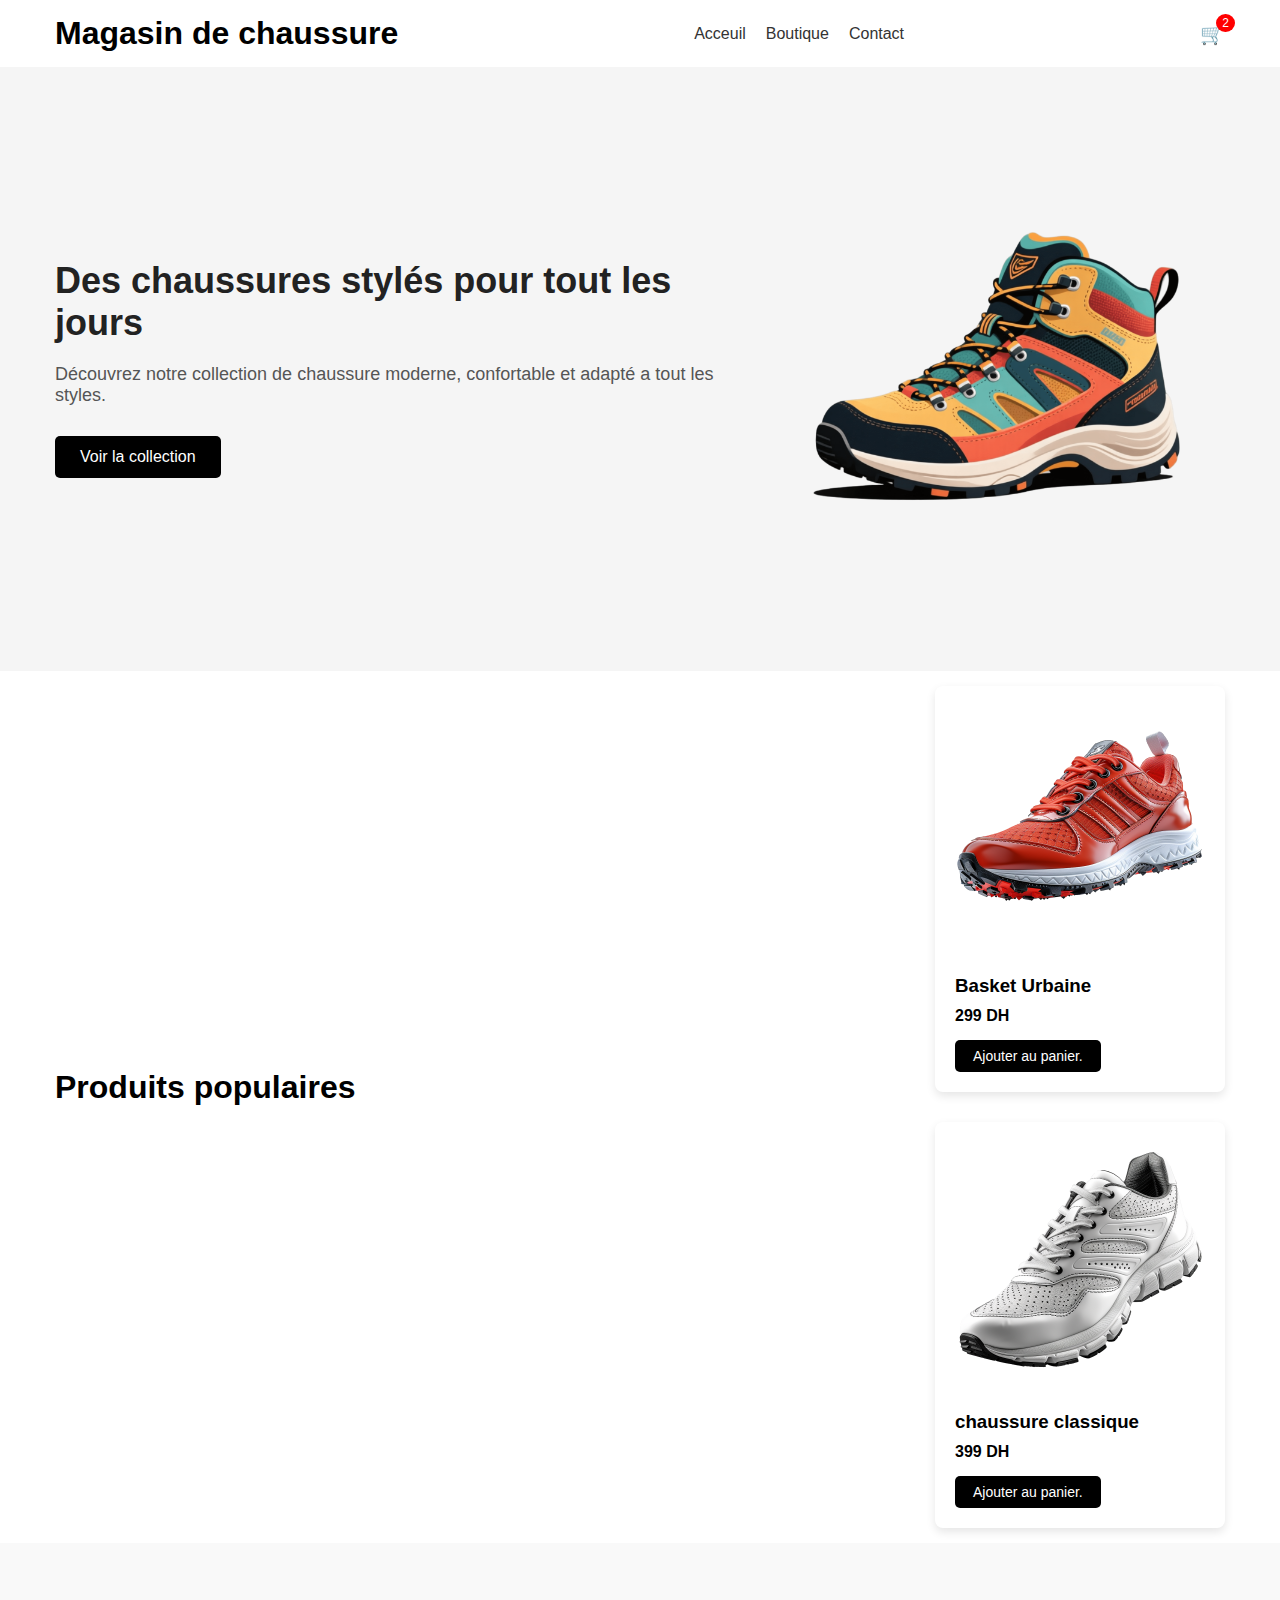
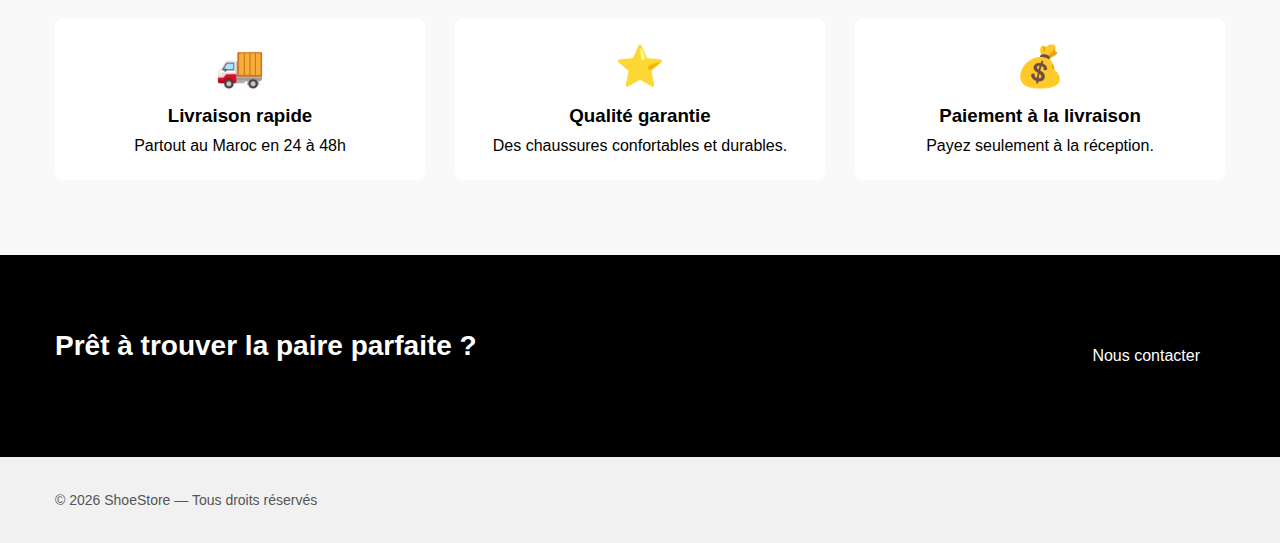
<file: chaussure.html>
<!DOCTYPE html>
<html lang="fr">
    <head>
        <title>Chaussures Modernes</title>
        <meta charset="UTF-8">
        <link rel="stylesheet" href="design.css">
    </head>
    <body>
        <header>
            <div class="container">
                <div class="Logo">
                    <h1>Magasin de chaussure</h1>
                </div>
                <nav class="nav">
                    <ul>
                        <li><a href="index.html">Acceuil</a></li>
                        <li><a href="Shop.html">Boutique</a></li>
                        <li><a href="Contact.html">Contact</a></li>
                    </ul>
                </nav>
                <div class="cart">
                    <span>🛒</span>
                    <span class="cartcount">2</span>
                </div>
            </div>
        </header>
        <main>
        <section class="hero">
            <div class="container hero-content">
                <div class="hero-text">
                    <h2>Des chaussures stylés pour tout les jours</h2>
                    <p>
                        
                        Découvrez notre collection de chaussure moderne,
                        confortable et adapté a tout les styles.

                    </p>
                    <a href="Shop.html" class="btn">Voir la collection</a>
                </div>

                <div class="hero-image">
                    <img src="basket.png" alt="Chaussure-modernes">
                </div>
            </div>
        </section>
        <section class="Produits">
            <div class="container">
                <h2 class="sect-title">Produits populaires</h2>
                <div class="prod-grid">
                    <div class="prod-card">
                        <img src="urb.png">
                        <h3>Basket Urbaine</h3>
                        <p class="price">299 DH</p>
                        <a href="#" class="btn btn-small">Ajouter au panier.</a>
                    </div>
                    <div class="prod-card">
                        <img src="class.png">
                        <h3>chaussure classique</h3>
                        <p class="price">399 DH</p>
                        <a href="#" class="btn btn-small">Ajouter au panier.</a>
                    </div>
                </div>
            </div>
        </section>
        <section class="advantages">
            <div class="container">
                
                <div class="advantage">
                    <span class="icon">🚚</span>
                    <h3>Livraison rapide</h3>
                    <p>Partout au Maroc en 24 à 48h</p>
                </div>
                <div class="advantage">
                    <span class="icon">⭐</span>
                    <h3>Qualité garantie</h3>
                    <p>Des chaussures confortables et durables.</p>
                </div>
                <div class="advantage">
                    <span class="icon">💰</span>
                    <h3>Paiement à la livraison</h3>
                    <p>Payez seulement à la réception.</p>
                </div>
            </div>
        </section>
        <section class="cta">
            <div class="container">
                <h2>Prêt à trouver la paire parfaite ?</h2>
                <a href="contact.html" class="btn">Nous contacter</a>
            </div>
        </section>
        </main>
        <footer class="footer">
            <div class="container">
                <p>© 2026 ShoeStore — Tous droits réservés</p>
            </div>
        </footer>

    </body>
</html>
</file>
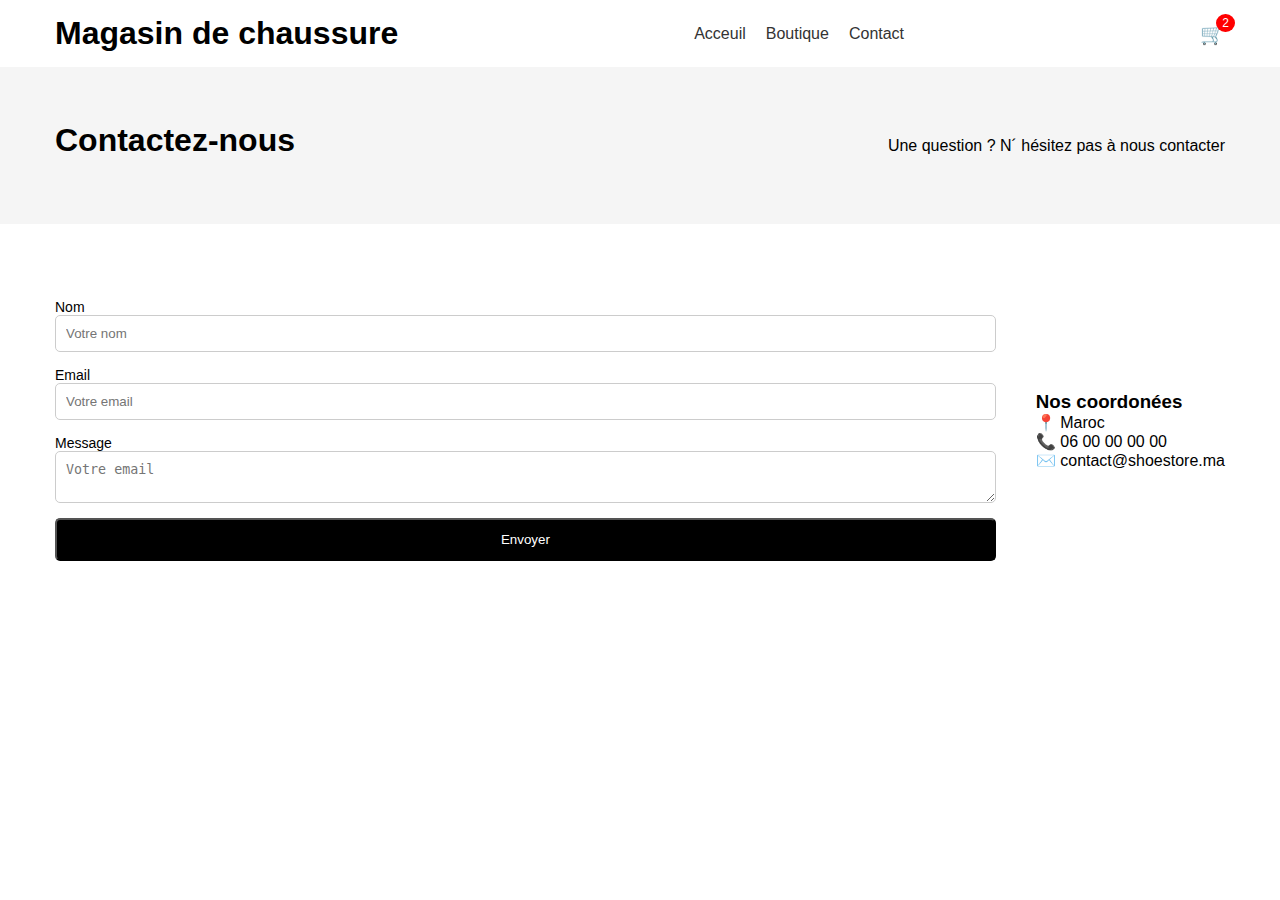
<file: Contact.html>
<!DOCTYPE html>
<html lang="fr">
    <head>
        <title>Chaussures Modernes</title>
        <meta charset="UTF-8">
        <link rel="stylesheet" href="design.css">
    </head>
    <body>
        <header>
            <div class="container">
                <div class="Logo">
                    <h1>Magasin de chaussure</h1>
                </div>
                <nav class="nav">
                    <ul>
                        <li><a href="index.html">Acceuil</a></li>
                        <li><a href="Shop.html">Boutique</a></li>
                        <li><a href="Contact.html">Contact</a></li>
                    </ul>
                </nav>
                <div class="cart">
                    <span>🛒</span>
                    <span class="cartcount">2</span>
                </div>
            </div>
        </header>
        <main>
            <section class="contact-header">
                <div class="container">
                    <h2>Contactez-nous</h2>
                    <p>Une question ? N´ hésitez pas à nous contacter</p>
                </div>
            </section>     
            <section class="contact">
                <div class="container contact-content">
                    <form class="contact-form">
                        <label>
                            Nom
                            <input type="text" placeholder="Votre nom">
                        </label>
                        <label>
                            Email
                            <input type="email" placeholder="Votre email">
                        </label>
                        <label>
                            Message
                            <textarea placeholder="Votre email"></textarea>
                        </label>
                        <button type="submit" class="btn">Envoyer</button>
                    </form>
                    <div class="contact-info">
                        <h3>Nos coordonées</h3>
                        <p>📍 Maroc</p>
                        <p>📞 06 00 00 00 00</p>
                        <p>✉️ contact@shoestore.ma</p>
                    </div>
                </div>
            </section>
        </main>
    </body>
</html>
</file>
<file: design.css>
*{
    margin: 0;
    padding: 0;
    box-sizing: border-box;
}
body{
    font-family: Arial, sans-serif;
}
.container{
    max-width: 1200px;
    margin: auto;
    padding: 15px;
    display: flex;
    align-items: center;
    justify-content: space-between;
}
.nav ul{
    list-style: none;
    display: flex;
    gap: 20px;
}
.nav a{
    text-decoration: none;
    color: #333;
    font-weight: 500;
}
.cart{
    position: relative;
    font-size: 20px;
}
.cartcount{
    position: absolute;
    top: -8px;
    right: -10px;
    background-color: red;
    color: white;
    font-size: 12px;
    padding: 2px 6px;
    border-radius: 50%;
}
.hero{
    background-color: #f5f5f5;
    padding: 60px 0;
}
.hero-content{
    display: flex;
    align-items: center;
    justify-content: space-between;
    gap: 40px;
}
.hero-text{
    flex: 1;
}
.hero-text h2 {
    font-size: 36px;
    margin-bottom: 20px;
    color: #222;
}
.hero-text p{
    font-size: 18px;
    margin-bottom: 30px;
    color: #555;
}
.btn{
    display: inline-block;
    background-color: #000;
    color: #fff;
    padding: 12px 25px;
    text-decoration: none;
    border-radius: 5px;
    transition: background-color 0.3s ease;
}
.btn:hover{
    background-color: #444;
}
.hero-image img{
    width: 100%;
    max-width: 450px;
}
.products{
    padding: 60px 0px;
}
.sect-title{
    align-items: center ;
    font-size: 32px;
    margin-bottom: 40px;
}
.prod-grid{
    display: grid;
    grid-template-columns: repeat(3,1 fr);
    gap: 30px;
}
.prod-card img{
    width: 100%;
    max-width: 250px;
    margin-bottom: 15px;
}
.prod-card{
    background-color: #fff;
    border-radius: 8px;
    padding: 20px;
    box-shadow: 0 4px 10px rgba(0, 0, 0, 0.1);
    transition: transform 0.3s ease;
}
.prod-card :hover{
    transform: translateY(-5px);
}
.prod-card h3{
    margin-bottom: 10px;
}
.price{
    font-weight: bold;
    margin-bottom: 15px;
}
.btn-small{
    padding: 8px 18px;
    font-size: 14px;
}
.advantages{
    background-color: #f9f9f9;
    padding: 60px 0;
}
.advantages .container{
    display: flex;
    justify-content: space-between;
    gap: 30px;
}
.advantage{
    background-color: #fff;
    padding: 25px;
    border-radius: 8px;
    text-align: center;
    flex: 1;
}
.advantage .icon{
    font-size: 40px;
    margin-bottom: 15px;
    display: block;
}
.advantage h3{
    margin-bottom: 10px;
}
.cta{
    background-color: #000;
    color: #fff;
    padding: 60px 0;
    text-align: center;
}
.cta h2{
    margin-bottom: 20px;
    font-size: 28px;
}
/* FOOTER */
.footer {
    background-color: #f1f1f1;
    padding: 20px 0;
    text-align: center;
    font-size: 14px;
    color: #555;
}
@media (max-width: 768px) {

    .hero-content {
        flex-direction: column;
        text-align: center;
    }

    .product-grid {
        grid-template-columns: 1fr;
    }

    .advantages .container {
        flex-direction: column;
    }

    .nav ul {
        gap: 10px;
    }

}
.shop-header{
    background-color: #f5f5f5;
    text-align: center;
    padding: 40px 0px;
}
.shop-header h2{
    font-size: 32px;
    margin-bottom: 10px;
}
.contact-header{
    background-color: #f5f5f5;
    text-align: center;
    padding: 40px 0px;

}
.contact-header h2{
    font-size: 32px;
    margin-bottom: 10px;

}
.contact{
    padding: 60px 0px;
}
.contact-content{
    display: flex;
    gap: 40px;
}
.contact-form{
    flex-direction: column;
    flex: 1;
    display: flex;
    gap: 15px;
}
.contact-form label{
    font-size: 14px;
    flex-direction: column;
    display: flex;
}
.contact-form input,
.contact-form textarea{
    padding: 10px;
    border:  1px solid #ccc;
    border-radius: 5px;
}
.contact-form{
    min-height: 120px;
    resize: vertical;
}
.contct-info{
    flex: 1;
}
.contct-info h3{
    margin-bottom: 15px;
}
@media (max-width: 768px){
    .contact-content{
        flex-direction: column;
    }
}
</file>
